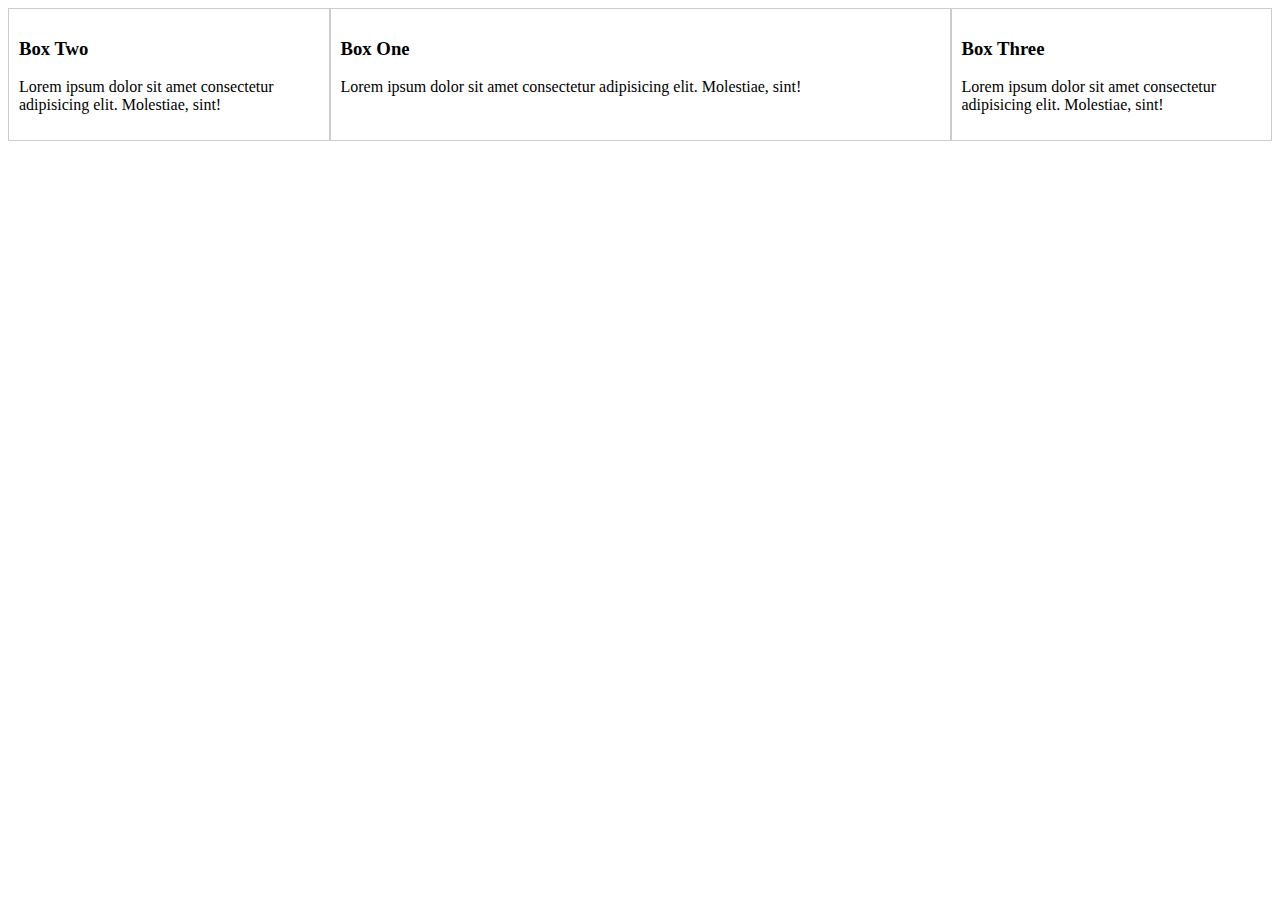
<file: Treinos/02 - FlexBox/index.html>
<!DOCTYPE html>
<html lang="en">
<head>
    <meta charset="UTF-8">
    <meta http-equiv="X-UA-Compatible" content="IE=edge">
    <meta name="viewport" content="width=device-width, initial-scale=1.0">
    <title>Document</title>

    <style>
        .container-1 {
            display: flex;
            /* align-items: flex-start; */
            /* flex-direction: row; */
        }

        .container-1 div {
            border: 1px #ccc solid;
            padding: 10px;
        }

        .box-1{
            flex: 2;
            order: 2;
        }
        .box-2{
            flex: 1;
            order: 1;
        }
        .box-3{
            flex: 1;
            order: 3;
        }
    </style>
</head>
<body>
    <div class="container-1">
        <div class="box-1">
            <h3>Box One </h3>
            <p>Lorem ipsum dolor sit amet consectetur adipisicing elit. Molestiae, sint!</p>
        </div>
        <div class="box-2">
            <h3>Box Two </h3>
            <p>Lorem ipsum dolor sit amet consectetur adipisicing elit. Molestiae, sint!</p>
        </div>
        <div class="box-3">
            <h3>Box Three </h3>
            <p>Lorem ipsum dolor sit amet consectetur adipisicing elit. Molestiae, sint!</p>
        </div>
    </div>
</body>
</html>
</file>
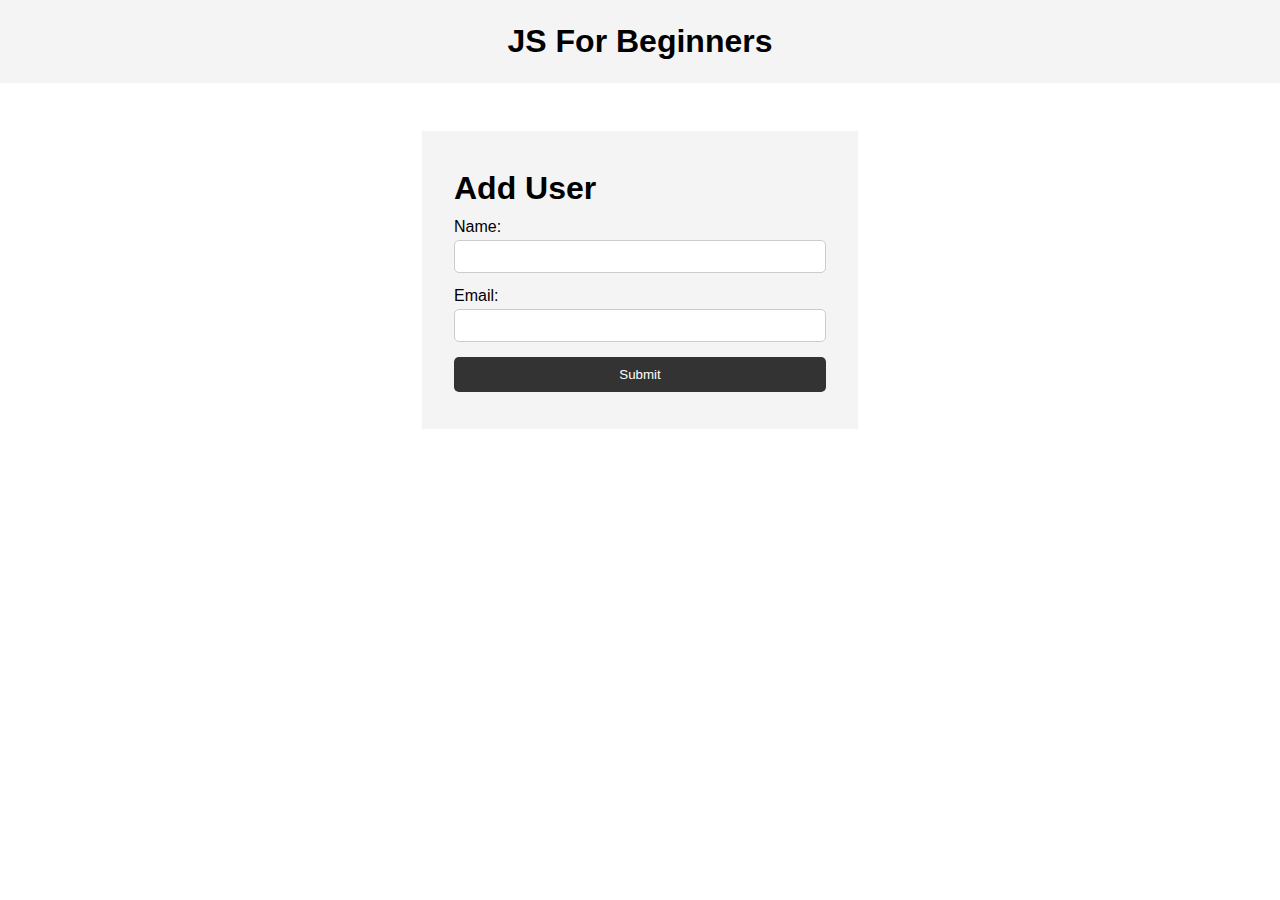
<file: Treinos/04 - JS - Begginers/index.html>
<!DOCTYPE html>
<html lang="en">

<head>
    <meta charset="UTF-8" />
    <meta name="viewport" content="width=device-width, initial-scale=1.0" />
    <meta http-equiv="X-UA-Compatible" content="ie=edge" />
    <title>JS For Beginners</title>
    <link rel="stylesheet" href="style.css">
</head>

<body>
    <header>
        <h1>JS For Beginners</h1>
    </header>

    <section class="container">
        <form id="my-form">
            <h1>Add User</h1>
            <div class="msg"></div>
            <div>
                <label for="name">Name:</label>
                <input type="text" id="name">
            </div>
            <div>
                <label for="email">Email:</label>
                <input type="text" id="email">
            </div>
            <input class="btn" type="submit" value="Submit">
        </form>

        <ul id="users"></ul>

        <!-- <ul class="items">
        <li class="item">Item 1</li>
        <li class="item">Item 2</li>
        <li class="item">Item 3</li>
      </ul> -->
    </section>


    <script src="main.js"></script>
</body>

</html>
</file>
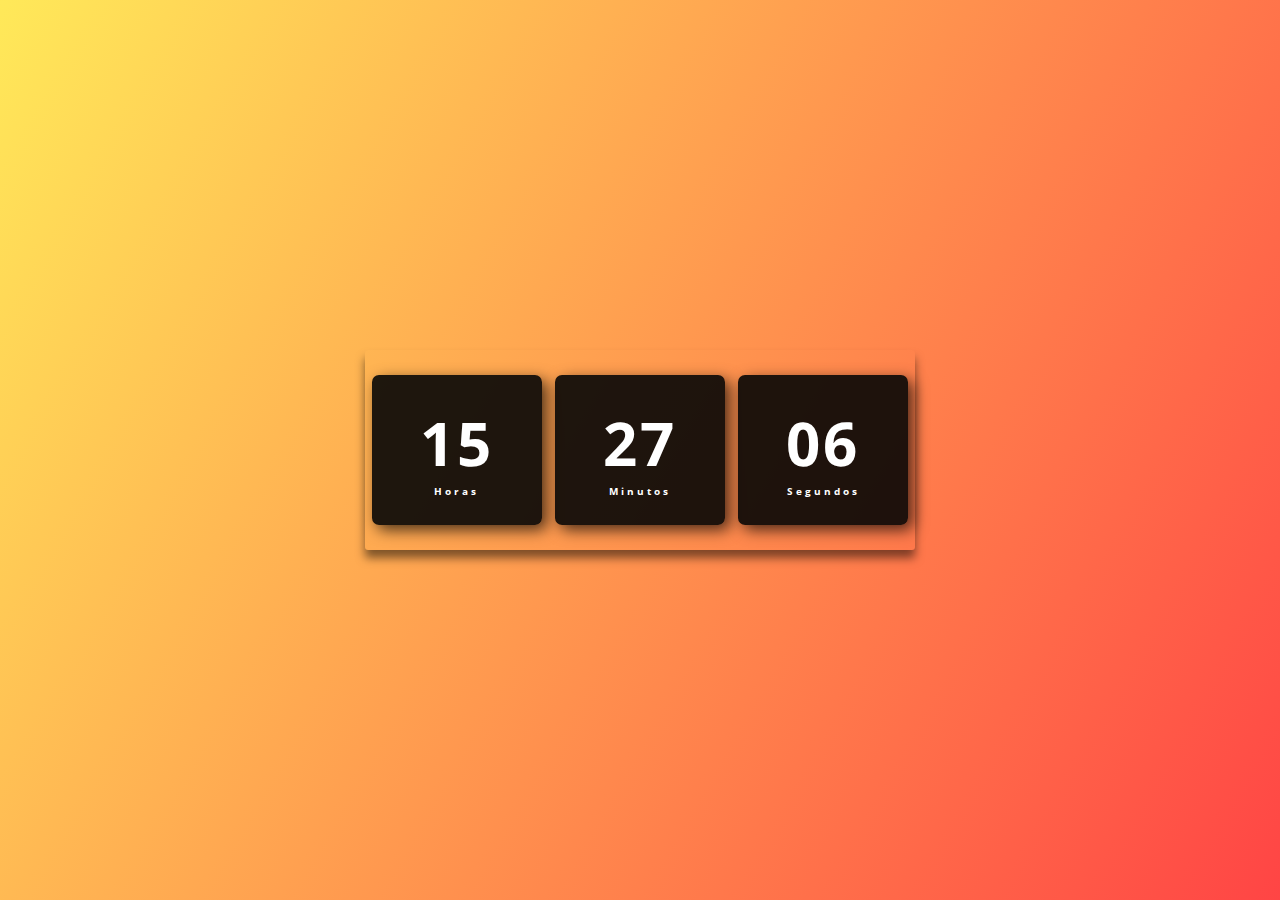
<file: Treinos/07 - Projeto - Relógio Digital/index.html>
<!DOCTYPE html>
<html lang="en">

<head>
    <meta charset="UTF-8">
    <meta http-equiv="X-UA-Compatible" content="IE=edge">
    <meta name="viewport" content="width=device-width, initial-scale=1.0">
    <link rel="stylesheet" href="style.css">
    <title>Relógio Digital</title>
</head>

<body>
    <div class="relogio">
        <div>
            <span id="horas">00</span>
            <span class="tempo">Horas</span>
        </div>

        <div>
            <span id="minutos">00</span>
            <span class="tempo">Minutos</span>
        </div>

        <div>
            <span id="segundos">00</span>
            <span class="tempo">Segundos</span>
        </div>
    </div>
    <script src="script.js"></script>
</body>

</html>
</file>
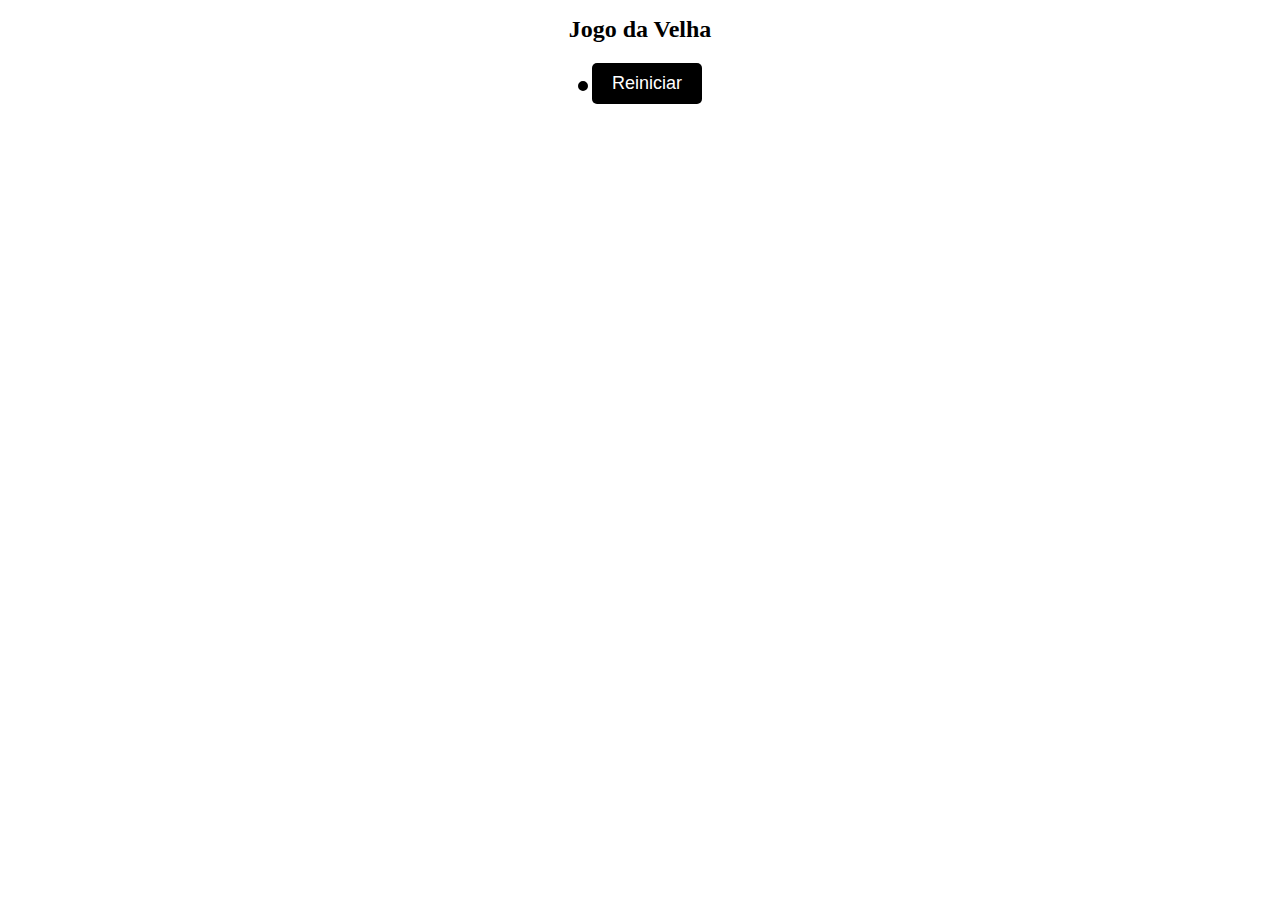
<file: Treinos/10 - Jogo da Velha GPT/index.html>
<!DOCTYPE html>
<html lang="en">

<head>
    <meta charset="UTF-8">
    <meta name="viewport" content="width=device-width, initial-scale=1.0">
    <title>Jogo da Velha</title>
    <link rel="stylesheet" href="styles.css">
</head>

<body>
    <h1>Jogo da Velha</h1>
    <div class="board">
        <div class="row">
            <div class="cell" id="cell-0"></div>
            <div class="cell" id="cell-1"></div>
            <div class="cell" id="cell-2"></div>
        </div>
        <div class="row">
            <div class="cell" id="cell-3"></div>
            <div class="cell" id="cell-4"></div>
            <div class="cell" id="cell-5"></div>
        </div>
        <div class="row">
            <div class="cell" id="cell-6"></div>
            <div class="cell" id="cell-7"></div>
            <div class="cell" id="cell-8"></div>
        </div>
    </div>
    <button id="reset">Reiniciar</button>

    <script src="script.js"></script>
</body>

</html>
</file>
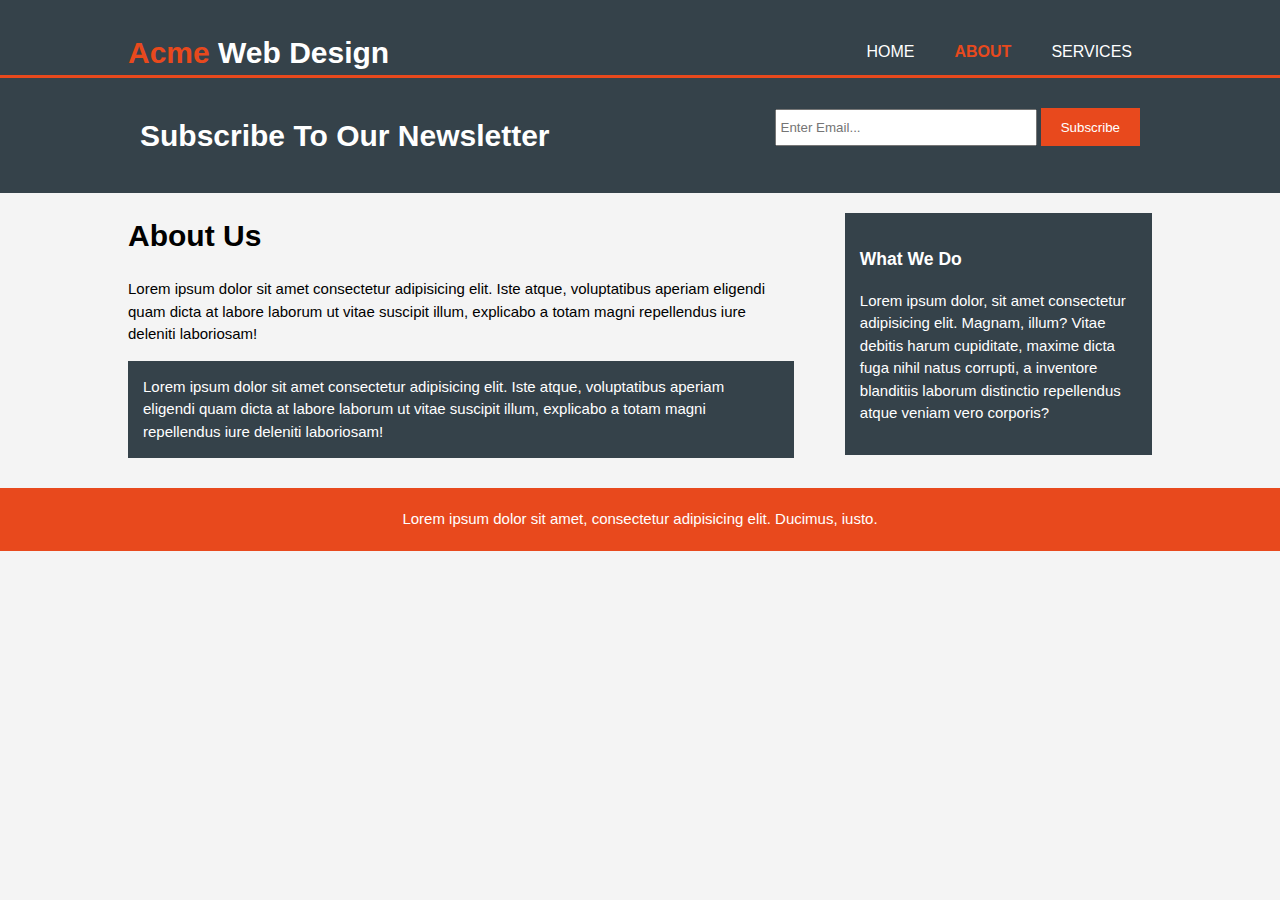
<file: Treinos/01 - Div_CSS/about.html>
<!DOCTYPE html>
<html lang="en">
<head>
    <meta charset="UTF-8">
    <meta http-equiv="X-UA-Compatible" content="IE=edge">
    <meta name="viewport" content="width=device-width, initial-scale=1.0">
    <title>Acme Web Design | About </title>
    <link rel="stylesheet" href="style.css">
</head>
<body>
    <header>
        <div class="container">
            <div id="branding">
                <h1><span class="hightligth">Acme</span> Web Design</h1>
            </div>
            <nav>
                <ul>
                    <li><a href="index.html">Home</a></li>
                    <li class="current"><a href="about.html">About</a></li>
                    <li><a href="services.html">Services</a></li>

                </ul>
            </nav>
        </div>
    </header>

    <section id="newsletter">
        <div class="container">
            <h1>Subscribe To Our Newsletter</h1>
            
            <form>
                <input type="email" placeholder="Enter Email...">
                <button type="submit" class="button_1" >Subscribe</button>
            </form>
        </div>
    </section>

    <section id="main">
    <div class="container">
        <article id="main-col">
            <h1 class="page-title">About Us</h1>
            <p> Lorem ipsum dolor sit amet consectetur adipisicing elit. Iste atque, voluptatibus aperiam eligendi quam dicta at labore laborum ut vitae suscipit illum, explicabo a totam magni repellendus iure deleniti laboriosam!</p>
            <p class="dark"> Lorem ipsum dolor sit amet consectetur adipisicing elit. Iste atque, voluptatibus aperiam eligendi quam dicta at labore laborum ut vitae suscipit illum, explicabo a totam magni repellendus iure deleniti laboriosam!</p>
        </article>
        
        <aside id="sidebar">
            <div class="dark">
                <h3>What We Do</h3>
                <p>Lorem ipsum dolor, sit amet consectetur adipisicing elit. Magnam, illum? Vitae debitis harum cupiditate, maxime dicta fuga nihil natus corrupti, a inventore blanditiis laborum distinctio repellendus atque veniam vero corporis?</p>
             </div>
        </aside>
    </div>
    </section>

    <footer>
        Lorem ipsum dolor sit amet, consectetur adipisicing elit. Ducimus, iusto.
    </footer>
</body>
</html>
</file>
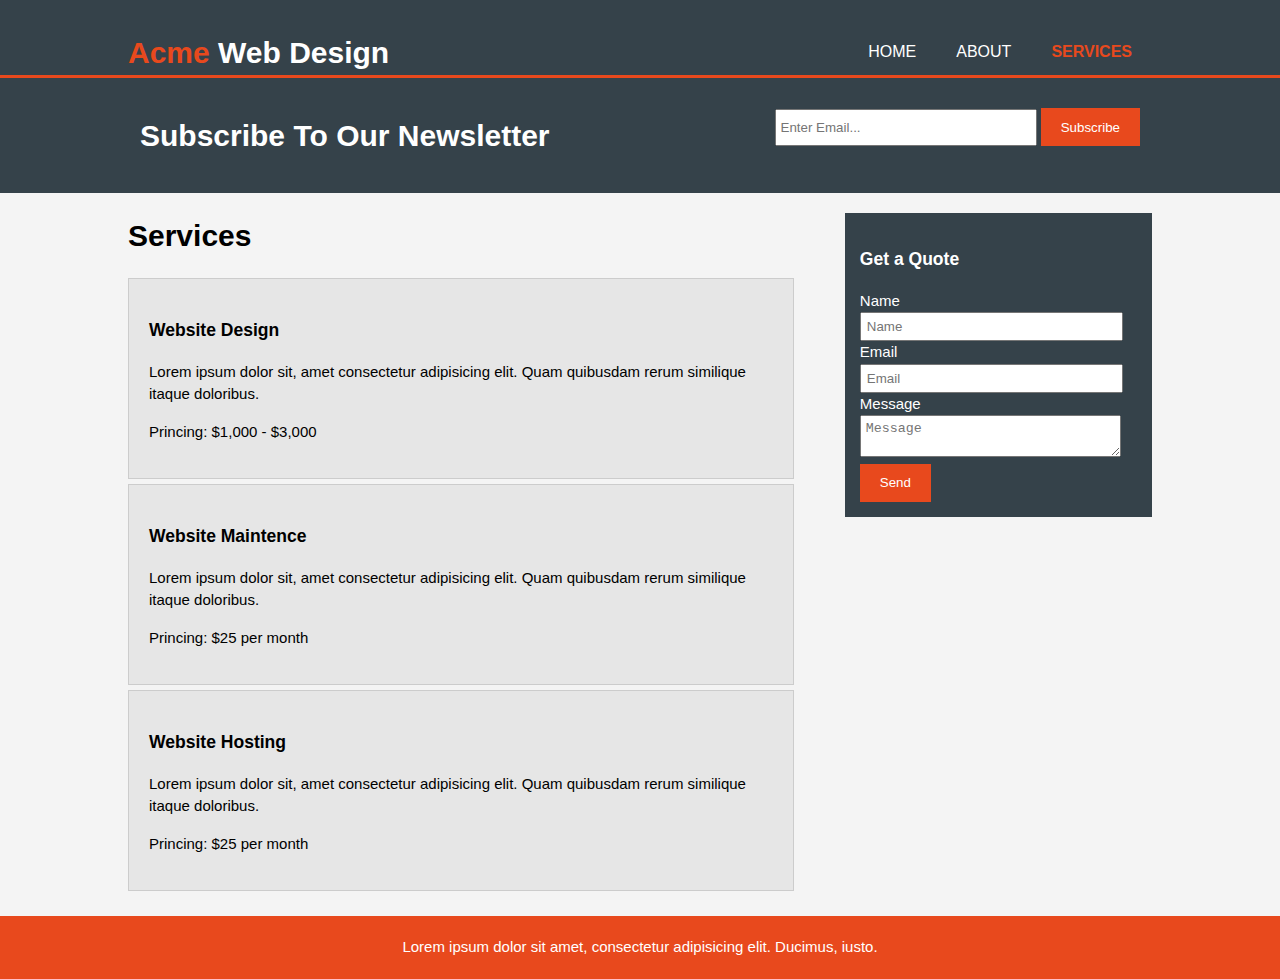
<file: Treinos/01 - Div_CSS/services.html>
<!DOCTYPE html>
<html lang="en">
<head>
    <meta charset="UTF-8">
    <meta http-equiv="X-UA-Compatible" content="IE=edge">
    <meta name="viewport" content="width=device-width, initial-scale=1.0">
    <title>Acme Web Design | Services </title>
    <link rel="stylesheet" href="style.css">
</head>
<body>
    <header>
        <div class="container">
            <div id="branding">
                <h1><span class="hightligth">Acme</span> Web Design</h1>
            </div>
            <nav>
                <ul>
                    <li><a href="index.html">Home</a></li>
                    <li><a href="about.html">About</a></li>
                    <li class="current"><a href="services.html">Services</a></li>

                </ul>
            </nav>
        </div>
    </header>

    <section id="newsletter">
        <div class="container">
            <h1>Subscribe To Our Newsletter</h1>
            
            <form>
                <input type="email" placeholder="Enter Email...">
                <button type="submit" class="button_1" >Subscribe</button>
            </form>
        </div>
    </section>

    <section id="main">
    <div class="container">
        <article id="main-col">
            <h1 class="page-title">Services</h1>
            <ul id="services">
                <li>
                    <h3>Website Design</h3>
                    <p>Lorem ipsum dolor sit, amet consectetur adipisicing elit. Quam quibusdam rerum similique itaque doloribus.</p>
                            <p>Princing: $1,000 - $3,000</p>
                </li>
                <li>
                    <h3>Website Maintence</h3>
                    <p>Lorem ipsum dolor sit, amet consectetur adipisicing elit. Quam quibusdam rerum similique itaque doloribus.</p>
                            <p>Princing: $25 per month</p>
                </li>
                <li>
                    <h3>Website Hosting</h3>
                    <p>Lorem ipsum dolor sit, amet consectetur adipisicing elit. Quam quibusdam rerum similique itaque doloribus.</p>
                            <p>Princing: $25 per month</p>
                </li>
            </ul>
        </article>
        
        <aside id="sidebar">
            <div class="dark">
                <h3>Get a Quote</h3>
                <form class="quote">
                    <div>
                        <lavel>Name</lavel><br>
                        <input type="text" placeholder="Name">
                    </div>
                    <div>
                        <lavel>Email</lavel><br>
                        <input type="email" placeholder="Email">
                    </div>
                    <div>
                        <lavel>Message</lavel><br>
                      <textarea placeholder="Message"></textarea>
                    </div>
                   <button class="button_1" type="submit">Send</button>
                </form>
             </div>
        </aside>
    </div>
    </section>

    <footer>
        Lorem ipsum dolor sit amet, consectetur adipisicing elit. Ducimus, iusto.
    </footer>
</body>
</html>
</file>
<file: Treinos/04 - JS - Begginers/style.css>
* {
    margin: 0;
    padding: 0;
    box-sizing: border-box;
}

body {
    font-family: Arial, Helvetica, sans-serif;
    line-height: 1.6;
}

ul {
    list-style: none;
}

ul li {
    padding: 5px;
    background: #f4f4f4;
    margin: 5px 0;
}

header {
    background: #f4f4f4;
    padding: 1rem;
    text-align: center;
}

.container {
    margin: auto;
    width: 500px;
    overflow: auto;
    padding: 3rem 2rem;
}

#my-form {
    padding: 2rem;
    background: #f4f4f4;
}

#my-form label {
    display: block;
}

#my-form input[type='text'] {
    width: 100%;
    padding: 8px;
    margin-bottom: 10px;
    border-radius: 5px;
    border: 1px solid #ccc;
}

.btn {
    display: block;
    width: 100%;
    padding: 10px 15px;
    border: 0;
    background: #333;
    color: #fff;
    border-radius: 5px;
    margin: 5px 0;
}

.btn:hover {
    background: #444;
}

.bg-dark {
    background: #333;
    color: #fff;
}

.error {
    background: orangered;
    color: #fff;
    padding: 5px;
    margin: 5px;
}
</file>
<file: Treinos/07 - Projeto - Relógio Digital/style.css>
@import url('https://fonts.googleapis.com/css2?family=Inter:wght@200;300;400;500&family=Open+Sans:wght@300;400;500&display=swap');


* {
    padding: 0;
    margin: 0;
    box-sizing: border-box;
    font-family: 'Open Sans', sans-serif;
}

body {
    height: 100vh;
    background: linear-gradient(120deg, #ffe53bd8, #ff2525da);
    display: flex;
    align-items: center;
    justify-content: center;
}

.relogio {
    display: flex;
    align-items: center;
    justify-content: space-around;
    height: 200px;
    width: 550px;
    background: transparent;
    border-radius: 3px;
    box-shadow: 0px 8px 10px rgba(0, 0, 0, .5);
}

.relogio div {
    width: 170px;
    height: 150px;
    display: flex;
    flex-direction: column;
    align-items: center;
    justify-content: center;
    color: #fff;
    background: rgba(5, 5, 5, .9);
    box-shadow: 5px 5px 15px rgba(0, 0, 0, .7);
    border-radius: 7px;
    letter-spacing: 3px;
}

.relogio span {
    font-weight: bolder;
    font-size: 60px;

}

.relogio span.tempo {
    font-size: 10px;
}
</file>
<file: Treinos/10 - Jogo da Velha GPT/styles.css>
body {
    text-align: center;
}

h1 {
    font-size: 24px;
    margin-bottom: 20px;
}

.board {
    display: inline-block;
    border: 2px solid #000;
    border-radius: 5px;
    margin-bottom: 20px;
}

.row {
    display: flex;
}

.cell {
    flex: 1;
    border: 1px solid #000;
    font-size: 48px;
    cursor: pointer;
}

#reset {
    background-color: #000;
    color: #fff;
    border: none;
    padding: 10px 20px;
    font-size: 18px;
    border-radius: 5px;
    cursor: pointer;
}
</file>
<file: Treinos/01 - Div_CSS/style.css>
body {
    font: 15px/1.5 Arial, Helvetica, sans-serif;
    padding: 0;
    margin: 0;
    background-color: #f4f4f4;
}

/* Global */
.container {
    width: 80%;
    margin: auto;
    overflow: hidden;
}

ul {
    margin: 0;
    padding: 0;
}

.button_1 {
    height: 38px;
    background: #e8491d;
    border: 0;
    padding-left: 20px;
    padding-right: 20px;
    color: #ffffff;
}

.dark{
    padding: 15px;
    background: #35424a;
    color: #ffffff;
    margin-top: 10px;
    margin-bottom: 10px;
}

/* Header  */

header {
    background:#35424a;
    color: #ffffff;
    padding-top: 30px;
    min-width: 70px;
    border-bottom: #e8491d 3px solid;
}

header a {
    color: #ffffff;
    text-decoration: none;
    text-transform: uppercase;
    font-size: 16px;
}

header li {
    float: left;
    display: inline;
    padding: 0 20px 0 20px;
}

header #branding {
    float: left;
}

header #branding h1 {
    margin: 0;
}

header nav{
    float: right;
    margin-top: 10px;
    
}

header .hightligth, header .current a {
    color: #e8491d;
    font-weight: bold;
}

header a:hover {
    color: #cccccc;
    font-weight: bold;
}


/* Showcase */

#showcase {
    min-height: 400px;
    background-size: cover;
    background: url('https://images.hdqwalls.com/download/3d-heart-abstract-shape-zc-1366x768.jpg') no-repeat 0 -80px;
    text-align: center;
    color: #ffffff;
}

#showcase h1 {
    margin-top: 100px;
    font-size: 55px;
    margin-bottom: 10px;
}

#showcase p {
    font-size: 20px;
}

/* Newsletter */

#newsletter {
    padding: 15px;
    color: #ffffff;
    background: #35424a;
}

#newsletter h1 {
    float: left;
}

#newsletter form {
    float: right;
    margin-top: 15px;
}

#newsletter input[type="email"] {
    padding: 4px;
    height: 25px;
    width: 250px;
}

/* Boxes */

#boxes {
    margin-top: 20px;
}

#boxes .box {
    float: left;
    text-align: center;
    width: 30%;
    padding: 10px;
}

#boxes .box img {
    padding-top: 5px;
    width: 90px;
    background-size: cover;
}

/* Sidebar */
aside#sidebar {
    float: right;
    width: 30%;
    margin-top: 10px;
}

aside#sidebar .quote input, aside#sidebar .quote textarea{
    width: 90%;
    padding: 5px;
}


/* Main-col */
article#main-col {
    float: left;
    width: 65%;
}

/* Services */
ul#services li{
    list-style: none;
    padding: 20px;
    border: #cccccc solid 1px;
    margin-bottom: 5px;
    background:#e6e6e6;
}

footer {
    padding: 20px;
    margin-top: 20px;
    color: #ffffff;
    background-color: #e8491d;
    text-align: center;
}

/* Media  */
@media(max-width: 768px){
    header #branding,
    header nav,
    header nav li,
    #newsletter h1,
    #newsletter form,
    #boxes .box,
    article#main-col,
    aside#sidebar{
        float: none;
        text-align: center;
        width: 100%;
    }

    header{
        padding-bottom: 20px;
    }

    #showcase h1{
        margin-top: 40px;

    }

    #newsletter button, .quote button{
        display: block;
        width: 100%;
    }

    #newsletter form input[type="email"], .quote input, .quote textarea{
        width: 100%;
        margin-bottom: 5px;
    }
}
</file>
